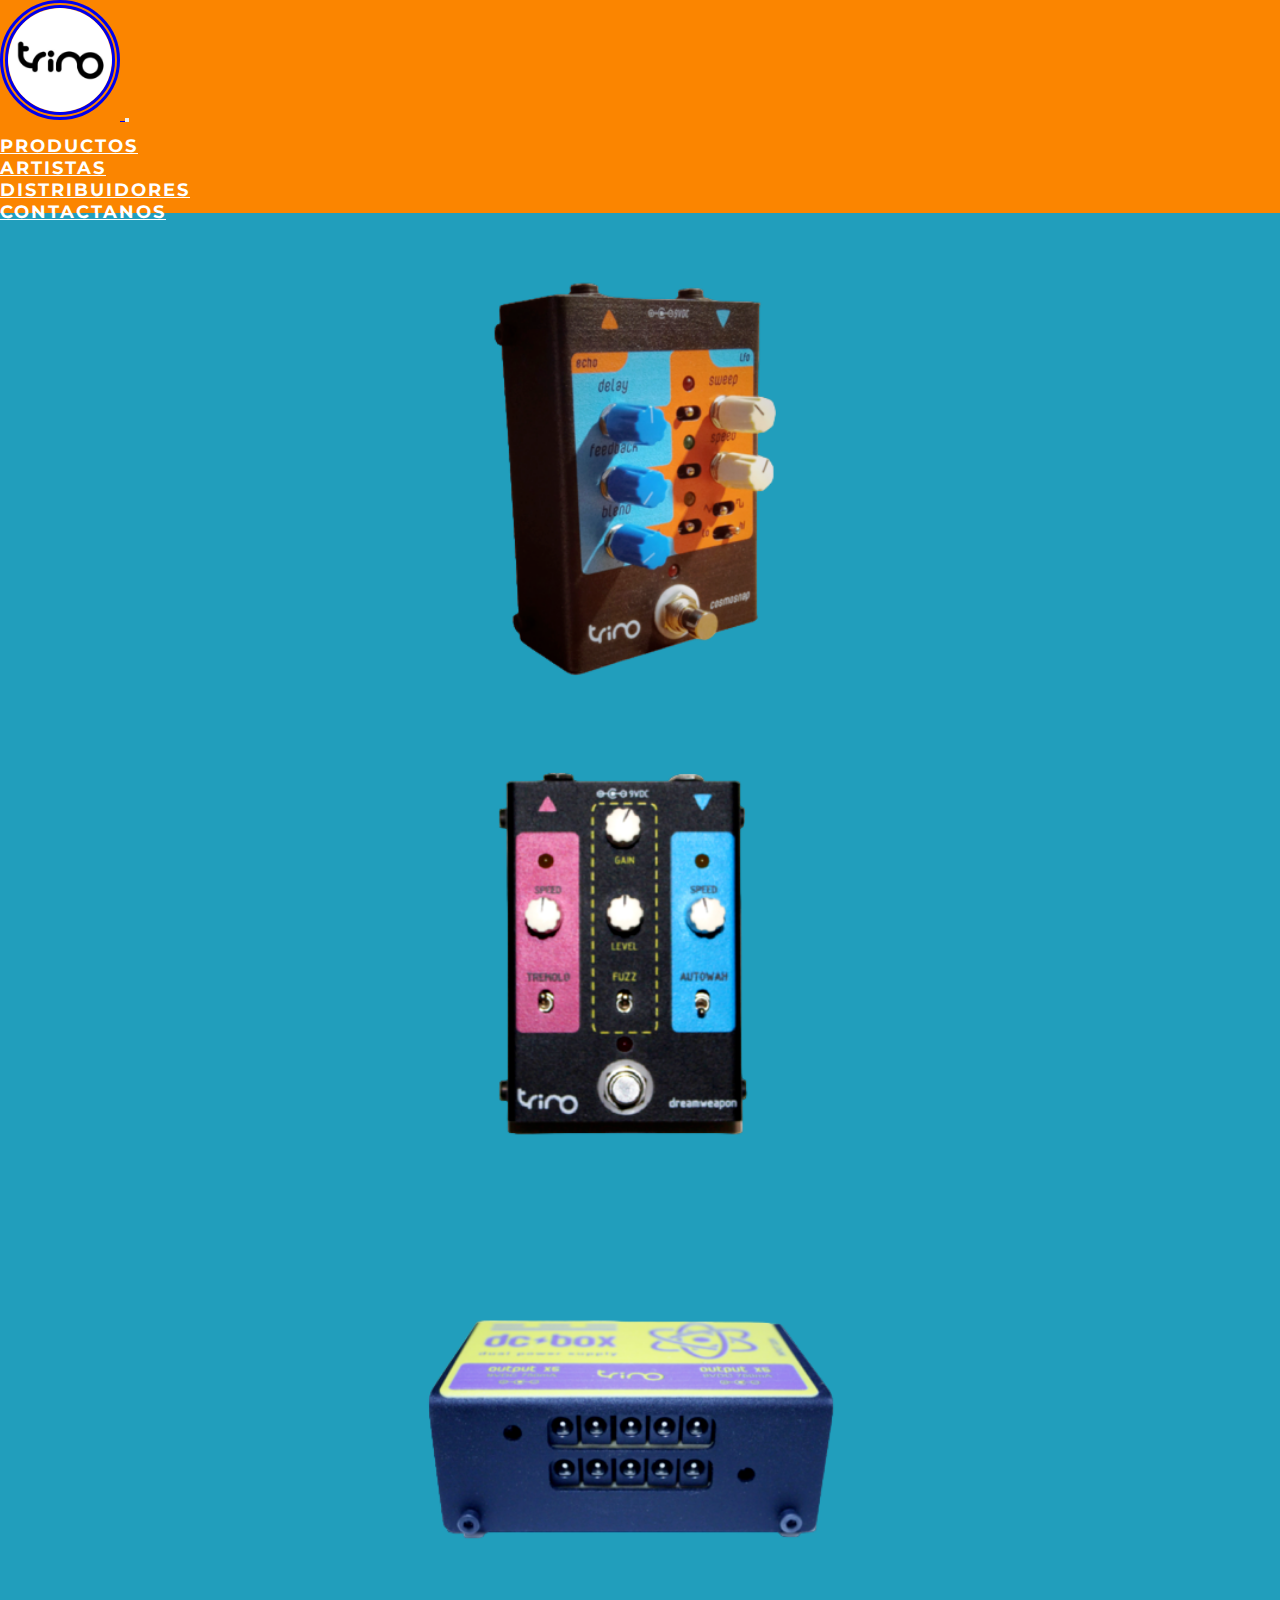
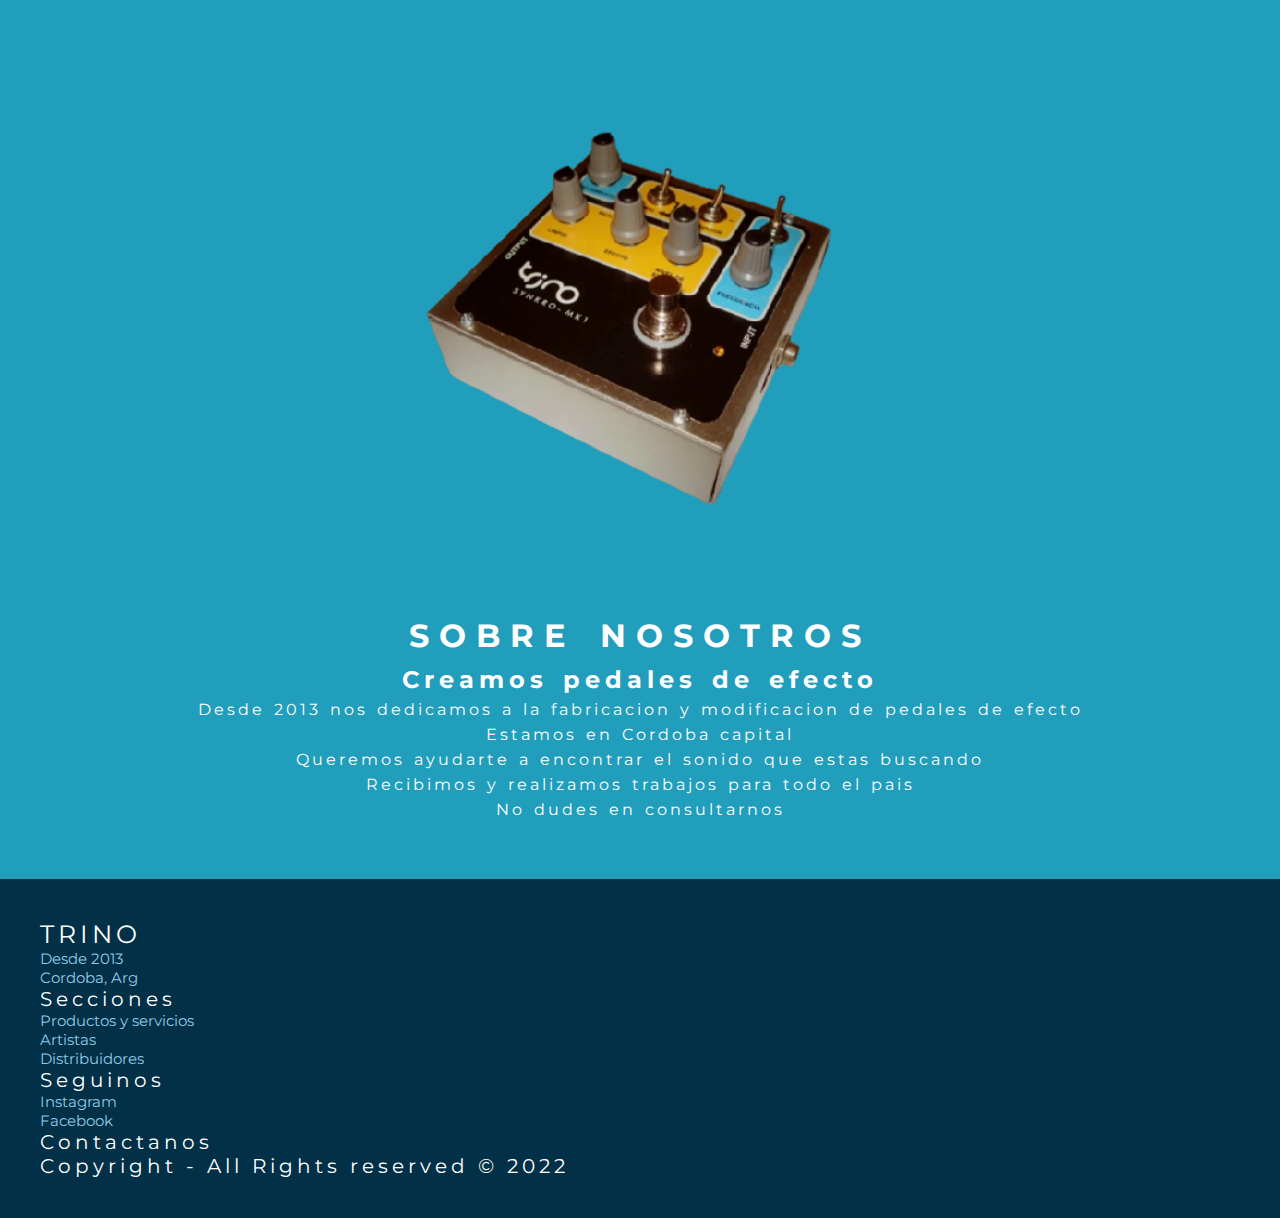
<file: index.html>
<!DOCTYPE html>
<html lang="en">
<head>
    <meta charset="UTF-8">
    <meta http-equiv="X-UA-Compatible" content="IE=edge">
    <meta name="viewport" content="width=device-width, initial-scale=1.0">
    <link rel="shortcut icon" href="./img/trino.ico" type="image/x-icon">
    <link href="https://cdn.jsdelivr.net/npm/bootstrap@5.2.3/dist/css/bootstrap.min.css" rel="stylesheet" integrity="sha384-rbsA2VBKQhggwzxH7pPCaAqO46MgnOM80zW1RWuH61DGLwZJEdK2Kadq2F9CUG65" crossorigin="anonymous">
    <link rel="stylesheet" href="https://cdnjs.cloudflare.com/ajax/libs/animate.css/4.1.1/animate.min.css"/>
    <link rel="stylesheet" href="./css/style.css">
    <title>TRINO - Inicio</title>
    <meta name="description" content="Creamos el pedal de efecto que de tus sueños.">
    <meta name="keywords" content="Pedales, Efecto, Cordoba, Argentina">
</head>
<body>
    <header>
        <!-- NAVBAR -->
        <nav class="navbar navbar-expand-lg">
            <div class="container-fluid">
                <a class="navbar-brand animate__animated animate__tada" href="index.html">
                    <img src="./img/trino.ico" alt="inicio">
                </a>
                <button class="navbar-toggler" type="button" data-bs-toggle="collapse" data-bs-target="#navbarNav" aria-controls="navbarNav" aria-expanded="false" aria-label="Toggle navigation">
                    <span class="navbar-toggler-icon"></span>
                </button>
                <div class="collapse navbar-collapse" id="navbarNav">
                    <ul class="navbar-nav">
                        <li class="nav-item nbh">
                            <a class="nav-link tnavbar-color" href="./pages/produtos.html">productos</a>
                        </li>
                        <li class="nav-item nbh">
                            <a class="nav-link tnavbar-color" href="./pages/artistas.html">artistas</a>
                        </li>
                        <li class="nav-item nbh">
                            <a class="nav-link tnavbar-color" href="./pages/distribuidores.html">distribuidores</a>
                        </li>
                        <li class="nav-item nbh">
                            <a class="nav-link tnavbar-color" href="./pages/contacto.html">contactanos</a>
                        </li>
                    </ul>
                </div>
            </div>
        </nav>
    </header>
    <main class="container-fluid">
        <!-- CARRUCEL DEL INICIO -->
        <div id="carouselExampleSlidesOnly" class="carousel slide gbCarrucel" data-bs-ride="carousel">
            <div class="carousel-inner">
                <div class="carousel-item active">
                    <img src="./img/caru1.png" class="d-block" alt="pedal cosmosnap">
                </div>
                <div class="carousel-item">
                    <img src="./img/caru2.png" class="d-block" alt="pedal dreamweapon">
                </div>
                <div class="carousel-item">
                    <img src="./img/caru3.png" class="d-block" alt="multifuente para pedales de efecto">
                </div>
                <div class="carousel-item">
                    <img src="./img/caru4.png" class="d-block" alt="pedal synkro">
                </div>
            </div>
        </div>
        <!-- DESCRIPCION DEL INIDIO -->
        <section>
            <h1>sobre nosotros</h1>
            <h2>Creamos pedales de efecto</h2>
            <p>Desde 2013 nos dedicamos a la fabricacion y modificacion de pedales de efecto</p>
            <p>Estamos en Cordoba capital</p>
            <p>Queremos ayudarte a encontrar el sonido que estas buscando</h5>
            <p>Recibimos y realizamos trabajos para todo el pais</p>
            <p>No dudes en consultarnos</p>
        </section>
    </main>
    <footer>
        <div class="container-fluid">
            <div class="row">
                <div class="col-xs-12 col-md-6 col-lg-3 pt-3">
                    <p class="trino">TRINO</p>
                    <p class="footer-text">Desde 2013</p>
                    <p class="footer-text">Cordoba, Arg</p>
                </div>
                <div class="col-xs-12 col-md-6 col-lg-3 pt-3">
                    <p class="subtitulo">Secciones</p>
                    <div>
                        <a class="footer-text" href="./pages/produtos.html">Productos y servicios</a>
                    </div>
                    <div>
                        <a class="footer-text" href="./pages/artistas.html">Artistas</a>
                    </div>
                    <div>
                        <a class="footer-text" href="./pages/distribuidores.html">Distribuidores</a>
                    </div>
                </div>
                <div class="col-xs-12 col-md-6 col-lg-3 pt-3">
                    <p class="subtitulo">Seguinos</p>
                    <div>
                        <a class="footer-text" href="https://www.instagram.com/musictrinoar/?theme=dark" target="_blank">Instagram</a>
                    </div>
                    <div>
                        <a class="footer-text" href="https://www.facebook.com/profile.php?id=100063581797069" target="_blank">Facebook</a>
                    </div>
                </div>
                <div class="col-xs-12 col-md-6 col-lg-3 pt-3">
                    <a href="./pages/contacto.html" class="subtitulo">Contactanos</a>
                </div>
                <div class="col-xs-12 pt-4"></div>
                <p class="subtitulo text-center">Copyright - All Rights reserved © 2022</p>
            </div>
        </div>
    </footer>
    <script 
        src="https://cdn.jsdelivr.net/npm/bootstrap@5.2.3/dist/js/bootstrap.bundle.min.js" 
        integrity="sha384-kenU1KFdBIe4zVF0s0G1M5b4hcpxyD9F7jL+jjXkk+Q2h455rYXK/7HAuoJl+0I4" 
        crossorigin="anonymous">
</script>
</body>
</html>
</file>
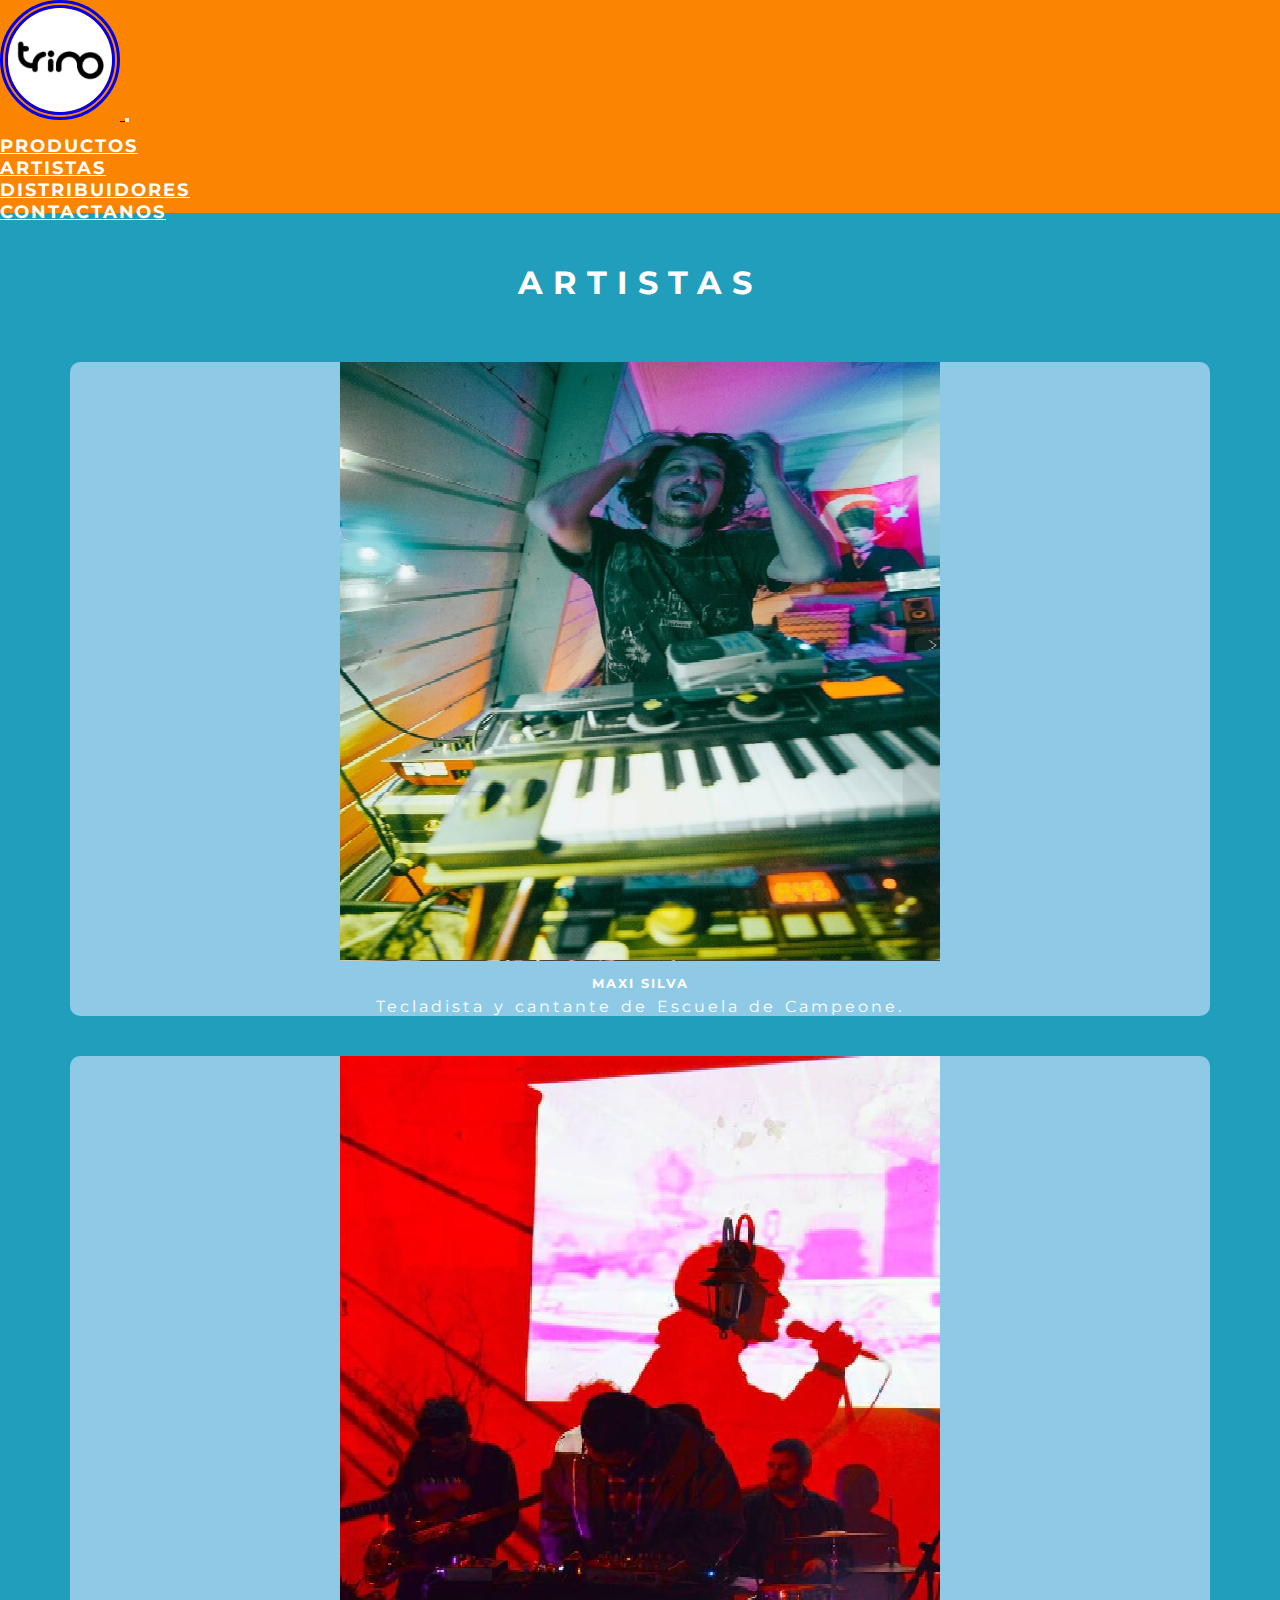
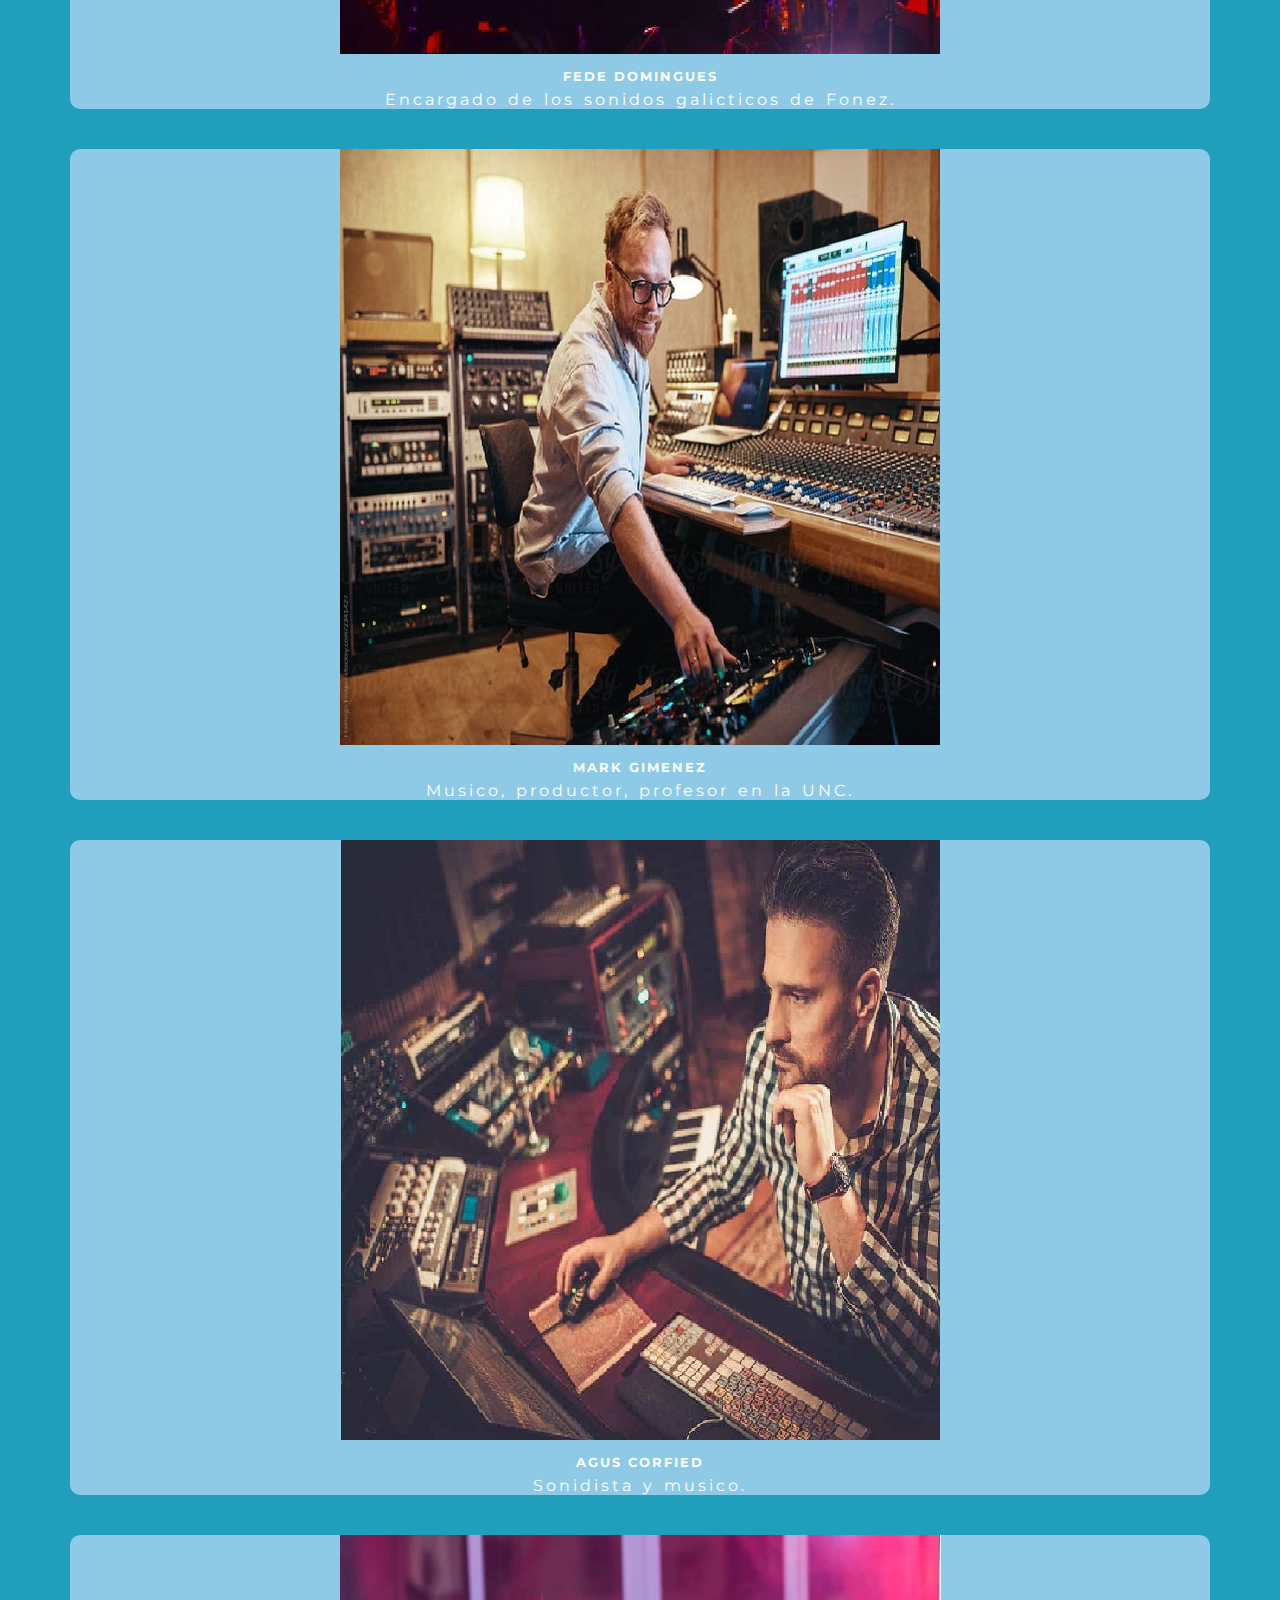
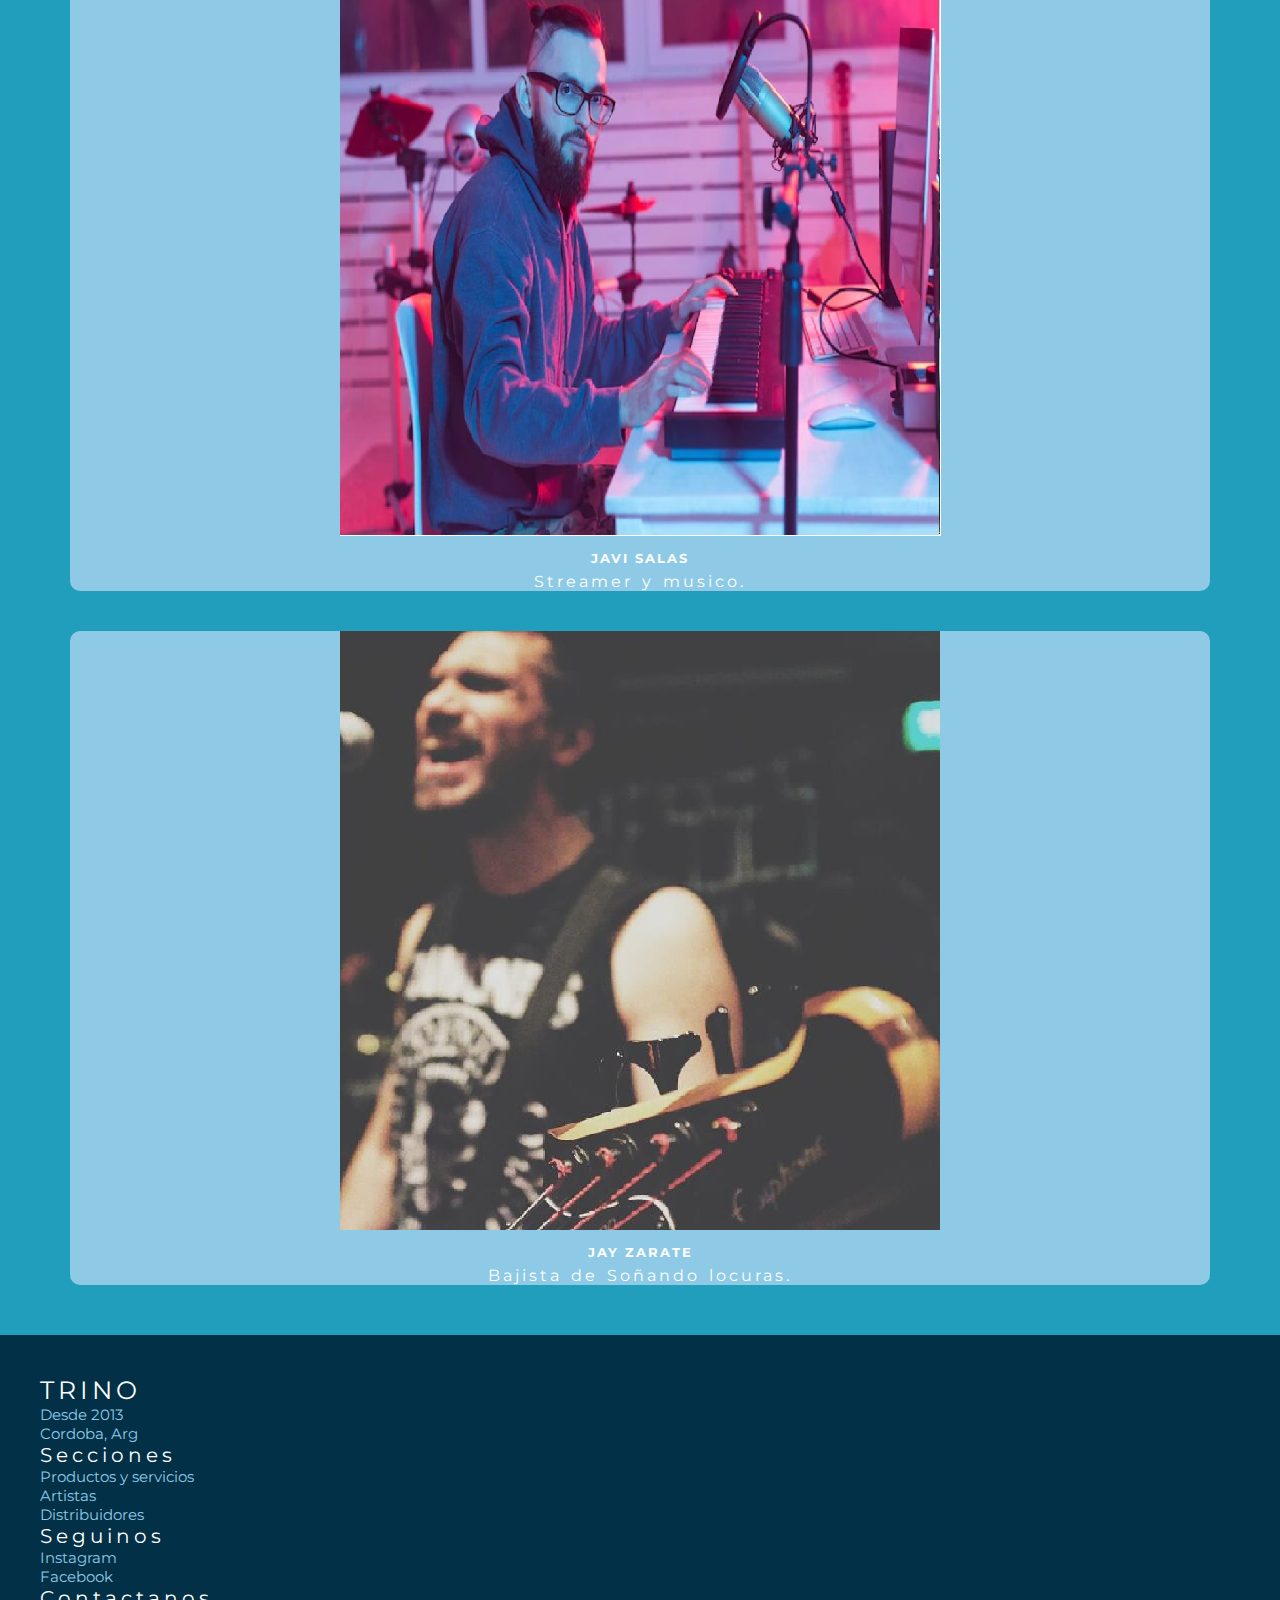
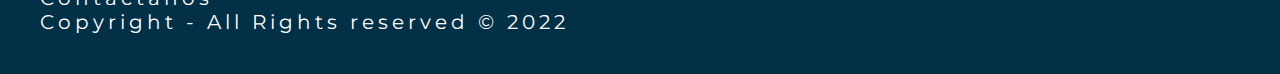
<file: pages/artistas.html>
<!DOCTYPE html>
<html lang="en">
<head>
    <meta charset="UTF-8">
    <meta http-equiv="X-UA-Compatible" content="IE=edge">
    <meta name="viewport" content="width=device-width, initial-scale=1.0">
    <link rel="shortcut icon" href="../img/trino.ico" type="image/x-icon">
    <link href="https://cdn.jsdelivr.net/npm/bootstrap@5.2.3/dist/css/bootstrap.min.css" rel="stylesheet" integrity="sha384-rbsA2VBKQhggwzxH7pPCaAqO46MgnOM80zW1RWuH61DGLwZJEdK2Kadq2F9CUG65" crossorigin="anonymous">
    <link rel="stylesheet" href="https://cdnjs.cloudflare.com/ajax/libs/animate.css/4.1.1/animate.min.css"/>
    <link rel="stylesheet" href="../css/style.css">
    <title>TRINO - Inicio</title>
    <meta name="description" content="Conoce a los artistas que ya son parte de nuestra familia.">
    <meta name="keywords" content="Pedales, Efecto, Cordoba, Argentina">
</head>
<body>
    <header>
    <!-- NAVBAR -->
        <nav class="navbar navbar-expand-lg">
            <div class="container-fluid">
                <a class="navbar-brand animate__animated animate__tada" href="../index.html">
                    <img src="../img/trino.ico" alt="inicio">
                </a>
                <button class="navbar-toggler" type="button" data-bs-toggle="collapse" data-bs-target="#navbarNav" aria-controls="navbarNav" aria-expanded="false" aria-label="Toggle navigation">
                    <span class="navbar-toggler-icon"></span>
                </button>
                <div class="collapse navbar-collapse" id="navbarNav">
                    <ul class="navbar-nav">
                        <li class="nav-item nbh">
                            <a class="nav-link tnavbar-color" href="produtos.html">productos</a>
                        </li>
                        <li class="nav-item nbh">
                            <a class="nav-link tnavbar-color active" href="artistas.html">artistas</a>
                        </li>
                        <li class="nav-item nbh">
                            <a class="nav-link tnavbar-color" href="distribuidores.html">distribuidores</a>
                        </li>
                        <li class="nav-item nbh">
                            <a class="nav-link tnavbar-color" href="contacto.html">contactanos</a>
                        </li>
                    </ul>
                </div>
            </div>
        </nav>
    </header>
    <!-- ARTISTAS -->
    <section class="container-fluid">
        <h1>artistas</h1>
        <div class="row">
            <div class="col-lg-4 col-md-6 col-sm-12 prod">
                <div class="card card-prod">
                    <img src="../img/art1.jpg" class="card-img-top" alt="maxi silva">
                    <div class="card-body">
                        <h5 class="card-title">maxi silva</h5>
                        <p class="card-text">Tecladista y cantante de Escuela de Campeone.</p>
                    </div>
                </div>
            </div>
            <div class="col-lg-4 col-md-6 col-sm-12 prod">
                <div class="card card-prod">
                    <img src="../img/art2.png" class="card-img-top" alt="Federico Domingues">
                    <div class="card-body">
                        <h5 class="card-title">Fede Domingues</h5>
                        <p class="card-text">Encargado de los sonidos galicticos de Fonez.</p>
                    </div>
                </div>
            </div>
            <div class="col-lg-4 col-md-6 col-sm-12 prod">
                <div class="card card-prod">
                    <img src="../img/art3.jpg" class="card-img-top" alt="Mark Gimenez">
                    <div class="card-body">
                        <h5 class="card-title">Mark Gimenez</h5>
                        <p class="card-text">Musico, productor, profesor en la UNC.</p>
                    </div>
                </div>
            </div>
            <div class="col-lg-4 col-md-6 col-sm-12 prod">
                <div class="card card-prod">
                    <img src="../img/art4.jpg" class="card-img-top" alt="Agustin Corfied">
                    <div class="card-body">
                        <h5 class="card-title">Agus Corfied</h5>
                        <p class="card-text">Sonidista y musico.</p>
                    </div>
                </div>
            </div>
            <div class="col-lg-4 col-md-6 col-sm-12 prod">
                <div class="card card-prod">
                    <img src="../img/art5.jpg" class="card-img-top" alt="Javi Salas">
                    <div class="card-body">
                        <h5 class="card-title">Javi Salas</h5>
                        <p class="card-text">Streamer y musico.</p>
                    </div>
                </div>
            </div>
            <div class="col-lg-4 col-md-6 col-sm-12 prod">
                <div class="card card-prod">
                    <img src="../img/art6.png" class="card-img-top" alt="Jay Zarate">
                    <div class="card-body">
                        <h5 class="card-title">Jay Zarate</h5>
                        <p class="card-text">Bajista de Soñando locuras.</p>
                    </div>
                </div>
            </div>
    </section>
    <!-- FOOTER -->
    <footer>
        <div class="container-fluid">
            <div class="row">
                <div class="col-xs-12 col-md-6 col-lg-3 pt-3">
                    <p class="trino">TRINO</p>
                    <p class="footer-text">Desde 2013</p>
                    <p class="footer-text">Cordoba, Arg</p>
                </div>
                <div class="col-xs-12 col-md-6 col-lg-3 pt-3">
                    <p class="subtitulo">Secciones</p>
                    <div>
                        <a class="footer-text" href="produtos.html">Productos y servicios</a>
                    </div>
                    <div>
                        <a class="footer-text" href="artistas.html">Artistas</a>
                    </div>
                    <div>
                        <a class="footer-text" href="distribuidores.html">Distribuidores</a>
                    </div>
                </div>
                <div class="col-xs-12 col-md-6 col-lg-3 pt-3">
                    <p class="subtitulo">Seguinos</p>
                    <div>
                        <a class="footer-text" href="https://www.instagram.com/musictrinoar/?theme=dark" target="_blank">Instagram</a>
                    </div>
                    <div>
                        <a class="footer-text" href="https://www.facebook.com/profile.php?id=100063581797069" target="_blank">Facebook</a>
                    </div>
                </div>
                <div class="col-xs-12 col-md-6 col-lg-3 pt-3">
                    <a href="contacto.html" class="subtitulo">Contactanos</a>
                </div>
                <div class="col-xs-12 pt-4"></div>
                <p class="subtitulo text-center">Copyright - All Rights reserved © 2022</p>
            </div>
        </div>
    </footer>
    <script 
        src="https://cdn.jsdelivr.net/npm/bootstrap@5.2.3/dist/js/bootstrap.bundle.min.js" 
        integrity="sha384-kenU1KFdBIe4zVF0s0G1M5b4hcpxyD9F7jL+jjXkk+Q2h455rYXK/7HAuoJl+0I4" 
        crossorigin="anonymous">
</script>
</body>
</html>
</file>
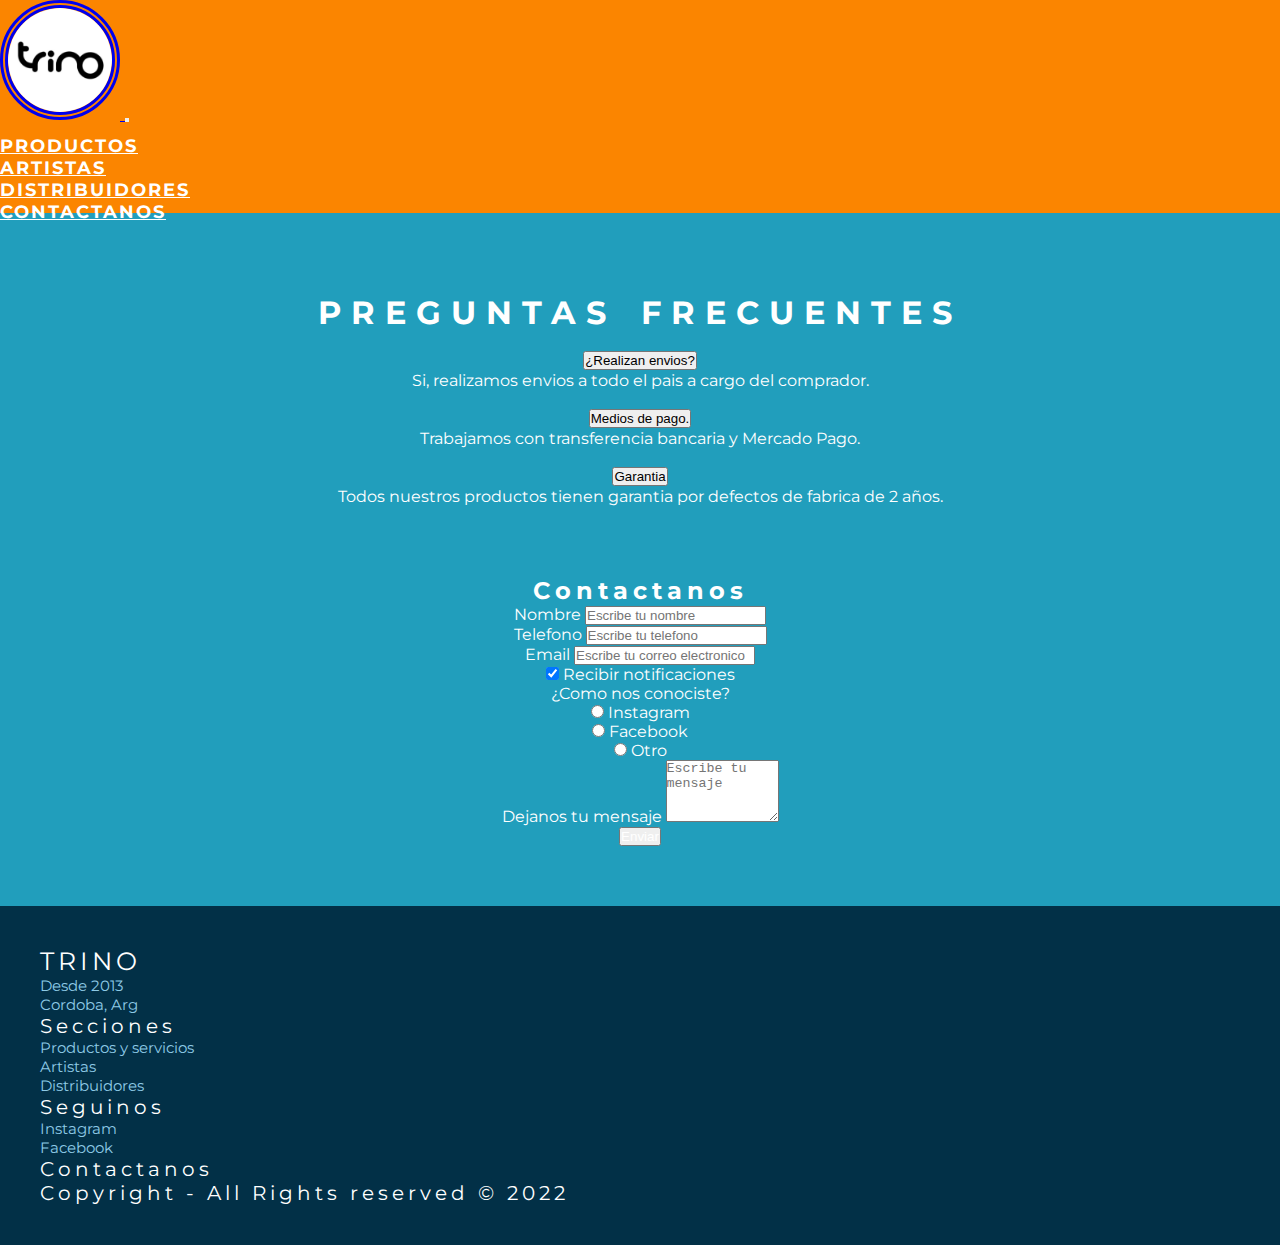
<file: pages/contacto.html>
<!DOCTYPE html>
<html lang="en">
<head>
    <meta charset="UTF-8">
    <meta http-equiv="X-UA-Compatible" content="IE=edge">
    <meta name="viewport" content="width=device-width, initial-scale=1.0">
    <link rel="shortcut icon" href="../img/trino.ico" type="image/x-icon">
    <link href="https://cdn.jsdelivr.net/npm/bootstrap@5.2.3/dist/css/bootstrap.min.css" rel="stylesheet" integrity="sha384-rbsA2VBKQhggwzxH7pPCaAqO46MgnOM80zW1RWuH61DGLwZJEdK2Kadq2F9CUG65" crossorigin="anonymous">
    <link rel="stylesheet" href="https://cdnjs.cloudflare.com/ajax/libs/animate.css/4.1.1/animate.min.css"/>
    <link rel="stylesheet" href="../css/style.css">
    <title>TRINO - Inicio</title>
    <meta name="description" content="Si tenes alguna consulta, no dudes en contactarnos.">
    <meta name="keywords" content="Pedales, Efecto, Cordoba, Argentina">
</head>
<body>
    <header>
        <!-- NAVBAR -->
        <nav class="navbar navbar-expand-lg">
            <div class="container-fluid">
                <a class="navbar-brand animate__animated animate__tada" href="../index.html">
                    <img src="../img/trino.ico" alt="inicio">
                </a>
                <button class="navbar-toggler" type="button" data-bs-toggle="collapse" data-bs-target="#navbarNav" aria-controls="navbarNav" aria-expanded="false" aria-label="Toggle navigation">
                    <span class="navbar-toggler-icon"></span>
                </button>
                <div class="collapse navbar-collapse" id="navbarNav">
                    <ul class="navbar-nav">
                        <li class="nav-item nbh">
                            <a class="nav-link tnavbar-color" href="produtos.html">productos</a>
                        </li>
                        <li class="nav-item nbh">
                            <a class="nav-link tnavbar-color" href="artistas.html">artistas</a>
                        </li>
                        <li class="nav-item nbh">
                            <a class="nav-link tnavbar-color" href="distribuidores.html">distribuidores</a>
                        </li>
                        <li class="nav-item nbh">
                            <a class="nav-link tnavbar-color active" href="contacto.html">contactanos</a>
                        </li>
                    </ul>
                </div>
            </div>
        </nav>
    </header>
    <section class="container-fluid seccion">
        <!-- ACORDEON DE PREGUNTAS FRECUENTES FRECUENTES -->
        <section class="container">
            <h1>preguntas frecuentes</h1>
            <div class="accordion pt-3 pb-3" id="accordionExample">
                <div class="accordion-item">
                    <h2 class="accordion-header" id="headingOne">
                        <button class="accordion-button" type="button" data-bs-toggle="collapse" data-bs-target="#collapseOne" aria-expanded="true" aria-controls="collapseOne">
                        ¿Realizan envios?
                        </button>
                    </h2>
                    <div id="collapseOne" class="accordion-collapse collapse show" aria-labelledby="headingOne" data-bs-parent="#accordionExample">
                        <div class="accordion-body">
                        Si, realizamos envios a todo el pais a cargo del comprador.
                        </div>
                    </div>
                </div>
                <div class="accordion-item">
                    <h2 class="accordion-header" id="headingTwo">
                        <button class="accordion-button collapsed" type="button" data-bs-toggle="collapse" data-bs-target="#collapseTwo" aria-expanded="false" aria-controls="collapseTwo">
                        Medios de pago.
                        </button>
                    </h2>
                    <div id="collapseTwo" class="accordion-collapse collapse" aria-labelledby="headingTwo" data-bs-parent="#accordionExample">
                        <div class="accordion-body">
                            Trabajamos con transferencia bancaria y Mercado Pago.
                        </div>
                    </div>
                </div>
                <div class="accordion-item">
                    <h2 class="accordion-header" id="headingThree">
                        <button class="accordion-button collapsed" type="button" data-bs-toggle="collapse" data-bs-target="#collapseThree" aria-expanded="false" aria-controls="collapseThree">
                        Garantia
                        </button>
                    </h2>
                    <div id="collapseThree" class="accordion-collapse collapse" aria-labelledby="headingThree" data-bs-parent="#accordionExample">
                        <div class="accordion-body">
                            Todos nuestros productos tienen garantia por defectos de fabrica de 2 años.
                        </div>
                    </div>
                </div>
            </div>
        </section>
        <!-- FORMULARIO DE CONTACTO -->
        <section class="container pt-4">
            <h2 class=" ">Contactanos</h2>
            <form class="row pt-3 pb-3">
                <div class="col-6 mb-4">
                    <label for="nombre" class="form-label">Nombre</label>
                    <input id="nombre" class="form-control" type="text" placeholder="Escribe tu nombre" required>
                </div>
                <div class="col-6 mb-4">
                    <label for="telefono" class="form-label">Telefono</label>
                    <input id="telefono" class="form-control" type="text" placeholder="Escribe tu telefono" required>
                </div>
                <div class="row">
                    <div class="col-lg-9 col-md-7 col-xs-12 mb-4">
                        <label for="email" class="form-label">Email</label>
                        <input id="email" class="form-control active" type="email" placeholder="Escribe tu correo electronico" required>
                    </div>
                    <div class="col-lg-3 col-md-5 col-xs-12 form-check form-switch d-flex align-items-center">                    
                        <input class="form-check-input ps-3" type="checkbox" role="switch" id="flexSwitchCheckChecked" checked>
                        <label class="form-check-label ps-3" for="flexSwitchCheckChecked">Recibir notificaciones</label>
                    </div>
                </div>
                <div class="mb-4">
                    <label class="form-label">¿Como nos conociste?</label>
                    <div class="form-check form-check-inline">
                        <input class="form-check-input" type="radio" name="inlineRadioOptions" id="inlineRadio1" value="option1">
                        <label class="form-check-label" for="inlineRadio1">Instagram</label>
                    </div>
                    <div class="form-check form-check-inline">
                        <input class="form-check-input" type="radio" name="inlineRadioOptions" id="inlineRadio1" value="option1">
                        <label class="form-check-label" for="inlineRadio1">Facebook</label>
                    </div>
                    <div class="form-check form-check-inline">
                        <input class="form-check-input" type="radio" name="inlineRadioOptions" id="inlineRadio1" value="option1">
                        <label class="form-check-label" for="inlineRadio1">Otro</label>
                </div>
                <div class="mb-4">
                    <label for="mensaje" class="form-label">Dejanos tu mensaje</label>
                    <textarea class="form-control" name="" id="mensaje" cols="12" rows="4" placeholder="Escribe tu mensaje"></textarea>
                </div>
                <div class=" ">
                    <button type="submit" class="btn btn-primary ">Enviar</button>
                </div>
            </form>
        </section>
    </section>
    <!-- FOOTER -->
    <footer>
        <div class="container-fluid">
            <div class="row">
                <div class="col-xs-12 col-md-6 col-lg-3 pt-3">
                    <p class="trino">TRINO</p>
                    <p class="footer-text">Desde 2013</p>
                    <p class="footer-text">Cordoba, Arg</p>
                </div>
                <div class="col-xs-12 col-md-6 col-lg-3 pt-3">
                    <p class="subtitulo">Secciones</p>
                    <div>
                        <a class="footer-text" href="produtos.html">Productos y servicios</a>
                    </div>
                    <div>
                        <a class="footer-text" href="artistas.html">Artistas</a>
                    </div>
                    <div>
                        <a class="footer-text" href="distribuidores.html">Distribuidores</a>
                    </div>
                </div>
                <div class="col-xs-12 col-md-6 col-lg-3 pt-3">
                    <p class="subtitulo">Seguinos</p>
                    <div>
                        <a class="footer-text" href="https://www.instagram.com/musictrinoar/?theme=dark" target="_blank">Instagram</a>
                    </div>
                    <div>
                        <a class="footer-text" href="https://www.facebook.com/profile.php?id=100063581797069" target="_blank">Facebook</a>
                    </div>
                </div>
                <div class="col-xs-12 col-md-6 col-lg-3 pt-3">
                    <a href="contacto.html" class="subtitulo">Contactanos</a>
                </div>
                <div class="col-xs-12 pt-4"></div>
                <p class="subtitulo text-center">Copyright - All Rights reserved © 2022</p>
            </div>
        </div>
    </footer>
    <script 
        src="https://cdn.jsdelivr.net/npm/bootstrap@5.2.3/dist/js/bootstrap.bundle.min.js" 
        integrity="sha384-kenU1KFdBIe4zVF0s0G1M5b4hcpxyD9F7jL+jjXkk+Q2h455rYXK/7HAuoJl+0I4" 
        crossorigin="anonymous">
</script>
</body>
</html>
</file>
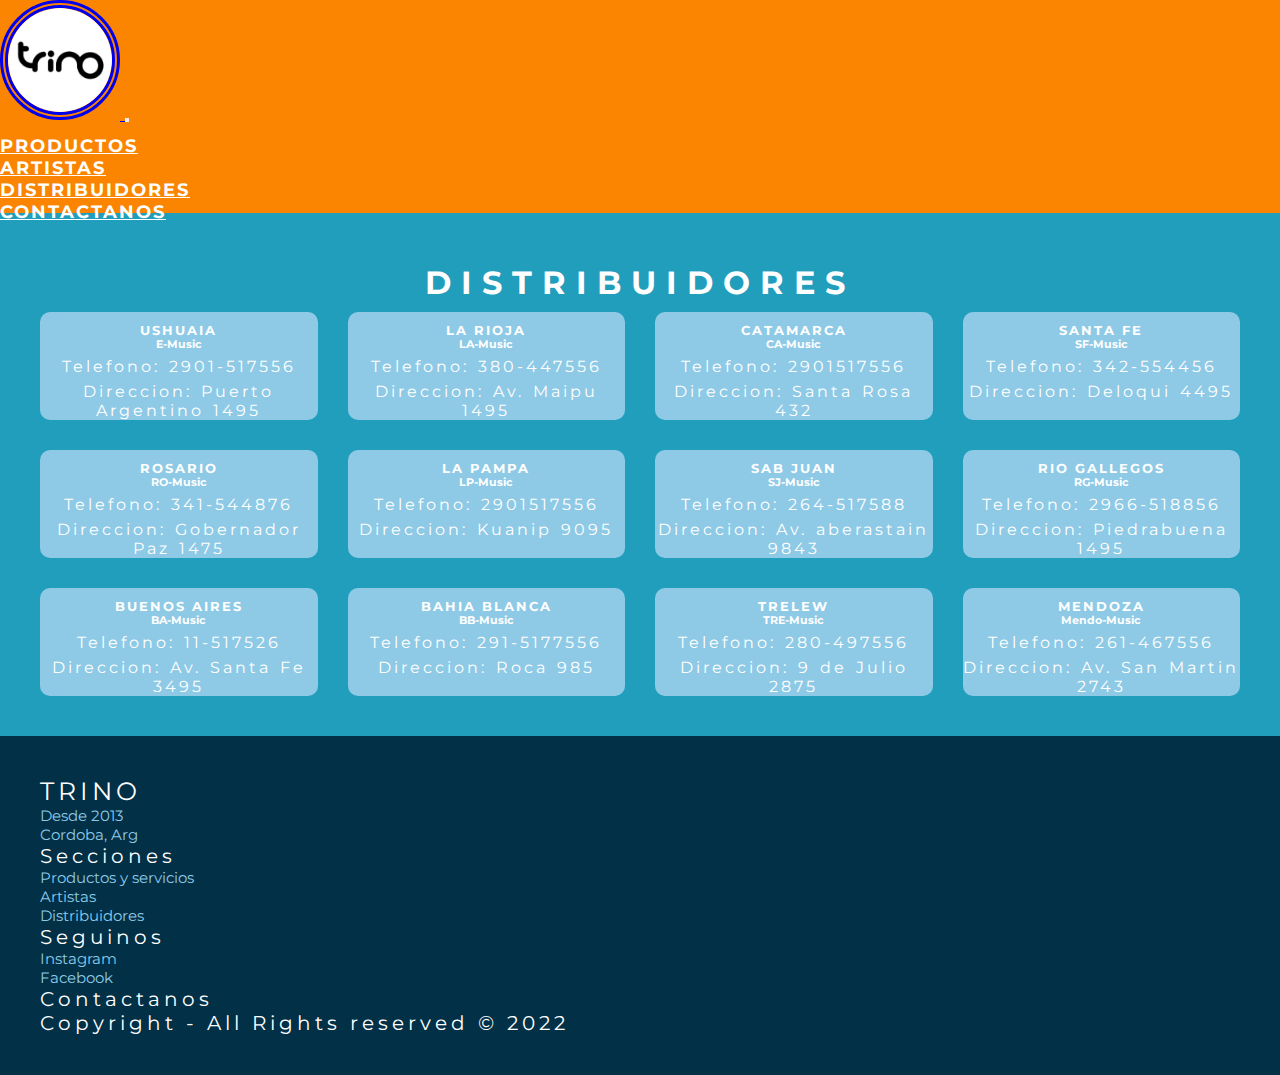
<file: pages/distribuidores.html>
<!DOCTYPE html>
<html lang="en">
<head>
    <meta charset="UTF-8">
    <meta http-equiv="X-UA-Compatible" content="IE=edge">
    <meta name="viewport" content="width=device-width, initial-scale=1.0">
    <link rel="shortcut icon" href="../img/trino.ico" type="image/x-icon">
    <link href="https://cdn.jsdelivr.net/npm/bootstrap@5.2.3/dist/css/bootstrap.min.css" rel="stylesheet" integrity="sha384-rbsA2VBKQhggwzxH7pPCaAqO46MgnOM80zW1RWuH61DGLwZJEdK2Kadq2F9CUG65" crossorigin="anonymous">
    <link rel="stylesheet" href="https://cdnjs.cloudflare.com/ajax/libs/animate.css/4.1.1/animate.min.css"/>
    <link rel="stylesheet" href="../css/style.css">
    <title>TRINO - Inicio</title>
    <meta name="description" content="Encontra el punto de venta mas cercano para adquirir nuestros pedales.">
    <meta name="keywords" content="Pedales, Efecto, Cordoba, Argentina">
</head>
<body>
    <header>
        <!-- NAVBAR -->
            <nav class="navbar navbar-expand-lg">
                <div class="container-fluid">
                    <a class="navbar-brand animate__animated animate__tada" href="../index.html">
                        <img src="../img/trino.ico" alt="inicio">
                    </a>
                    <button class="navbar-toggler" type="button" data-bs-toggle="collapse" data-bs-target="#navbarNav" aria-controls="navbarNav" aria-expanded="false" aria-label="Toggle navigation">
                        <span class="navbar-toggler-icon"></span>
                    </button>
                    <div class="collapse navbar-collapse" id="navbarNav">
                        <ul class="navbar-nav">
                            <li class="nav-item nbh">
                                <a class="nav-link tnavbar-color" href="produtos.html">productos</a>
                            </li>
                            <li class="nav-item nbh">
                                <a class="nav-link tnavbar-color" href="artistas.html">artistas</a>
                            </li>
                            <li class="nav-item nbh">
                                <a class="nav-link tnavbar-color active" href="distribuidores.html">distribuidores</a>
                            </li>
                            <li class="nav-item nbh">
                                <a class="nav-link tnavbar-color" href="contacto.html">contactanos</a>
                            </li>
                        </ul>
                    </div>
                </div>
            </nav>
        </header>
    <!-- DISTRIBUIDORES -->
    <section>
        <h1>distribuidores</h1>
        <div class="contenedor">
            <div class="distri ush distribuidores">
                <h5>ushuaia</h5>
                <h6>E-Music</h6>
                <p>Telefono: 2901-517556</p>
                <p>Direccion: Puerto Argentino 1495</p>
            </div>
            <div class="distri lari distribuidores">
                <h5>la rioja</h5>
                <h6>LA-Music</h6>
                <p>Telefono: 380-447556</p>
                <p>Direccion: Av. Maipu 1495</p>
            </div>
            <div class="distri cata distribuidores">
                <h5>catamarca</h5>
                <h6>CA-Music</h6>
                <p>Telefono: 2901517556</p>
                <p>Direccion: Santa Rosa 432</p>
            </div>
            <div class="distri santa distribuidores">
                <h5>santa fe</h5>
                <h6>SF-Music</h6>
                <p>Telefono: 342-554456</p>
                <p>Direccion: Deloqui 4495</p>
            </div>
            <div class="distri rosa distribuidores">
                <h5>rosario</h5>
                <h6>RO-Music</h6>
                <p>Telefono: 341-544876</p>
                <p>Direccion: Gobernador Paz 1475</p>
            </div>
            <div class="distri lapa distribuidores">
                <h5>la pampa</h5>
                <h6>LP-Music</h6>
                <p>Telefono: 2901517556</p>
                <p>Direccion: Kuanip 9095</p>
            </div>
            <div class="distri sanjua distribuidores">
                <h5>sab juan</h5>
                <h6>SJ-Music</h6>
                <p>Telefono: 264-517588</p>
                <p>Direccion: Av. aberastain 9843</p>
            </div>
            <div class="distri rioga distribuidores">
                <h5>rio gallegos</h5>
                <h6>RG-Music</h6>
                <p>Telefono: 2966-518856</p>
                <p>Direccion: Piedrabuena 1495</p>
            </div>
            <div class="distri bsas distribuidores">
                <h5>buenos aires</h5>
                <h6>BA-Music</h6>
                <p>Telefono: 11-517526</p>
                <p>Direccion: Av. Santa Fe 3495</p>
            </div>
            
            <div class="distri babla distribuidores">
                <h5>bahia blanca</h5>
                <h6>BB-Music</h6>
                <p>Telefono: 291-5177556</p>
                <p>Direccion: Roca 985</p>
            </div>
            
            <div class="distri trel distribuidores">
                <h5>trelew</h5>
                <h6>TRE-Music</h6>
                <p>Telefono: 280-497556</p>
                <p>Direccion: 9 de Julio 2875</p>
            </div>
            
            <div class="distri mendo distribuidores">
                <h5>mendoza</h5>
                <h6>Mendo-Music</h6>
                <p>Telefono: 261-467556</p>
                <p>Direccion: Av. San Martin 2743</p>
            </div>
        </div>
    </section>
    <!-- FOOTER -->
    <footer>
        <div class="container-fluid">
            <div class="row">
                <div class="col-xs-12 col-md-6 col-lg-3 pt-3">
                    <p class="trino">TRINO</p>
                    <p class="footer-text">Desde 2013</p>
                    <p class="footer-text">Cordoba, Arg</p>
                </div>
                <div class="col-xs-12 col-md-6 col-lg-3 pt-3">
                    <p class="subtitulo">Secciones</p>
                    <div>
                        <a class="footer-text" href="produtos.html">Productos y servicios</a>
                    </div>
                    <div>
                        <a class="footer-text" href="artistas.html">Artistas</a>
                    </div>
                    <div>
                        <a class="footer-text" href="distribuidores.html">Distribuidores</a>
                    </div>
                </div>
                <div class="col-xs-12 col-md-6 col-lg-3 pt-3">
                    <p class="subtitulo">Seguinos</p>
                    <div>
                        <a class="footer-text" href="https://www.instagram.com/musictrinoar/?theme=dark" target="_blank">Instagram</a>
                    </div>
                    <div>
                        <a class="footer-text" href="https://www.facebook.com/profile.php?id=100063581797069" target="_blank">Facebook</a>
                    </div>
                </div>
                <div class="col-xs-12 col-md-6 col-lg-3 pt-3">
                    <a href="contacto.html" class="subtitulo">Contactanos</a>
                </div>
                <div class="col-xs-12 pt-4"></div>
                <p class="subtitulo text-center">Copyright - All Rights reserved © 2022</p>
            </div>
        </div>
    </footer>
    <script 
        src="https://cdn.jsdelivr.net/npm/bootstrap@5.2.3/dist/js/bootstrap.bundle.min.js" 
        integrity="sha384-kenU1KFdBIe4zVF0s0G1M5b4hcpxyD9F7jL+jjXkk+Q2h455rYXK/7HAuoJl+0I4" 
        crossorigin="anonymous">
</script>
</body>
</html>
</file>
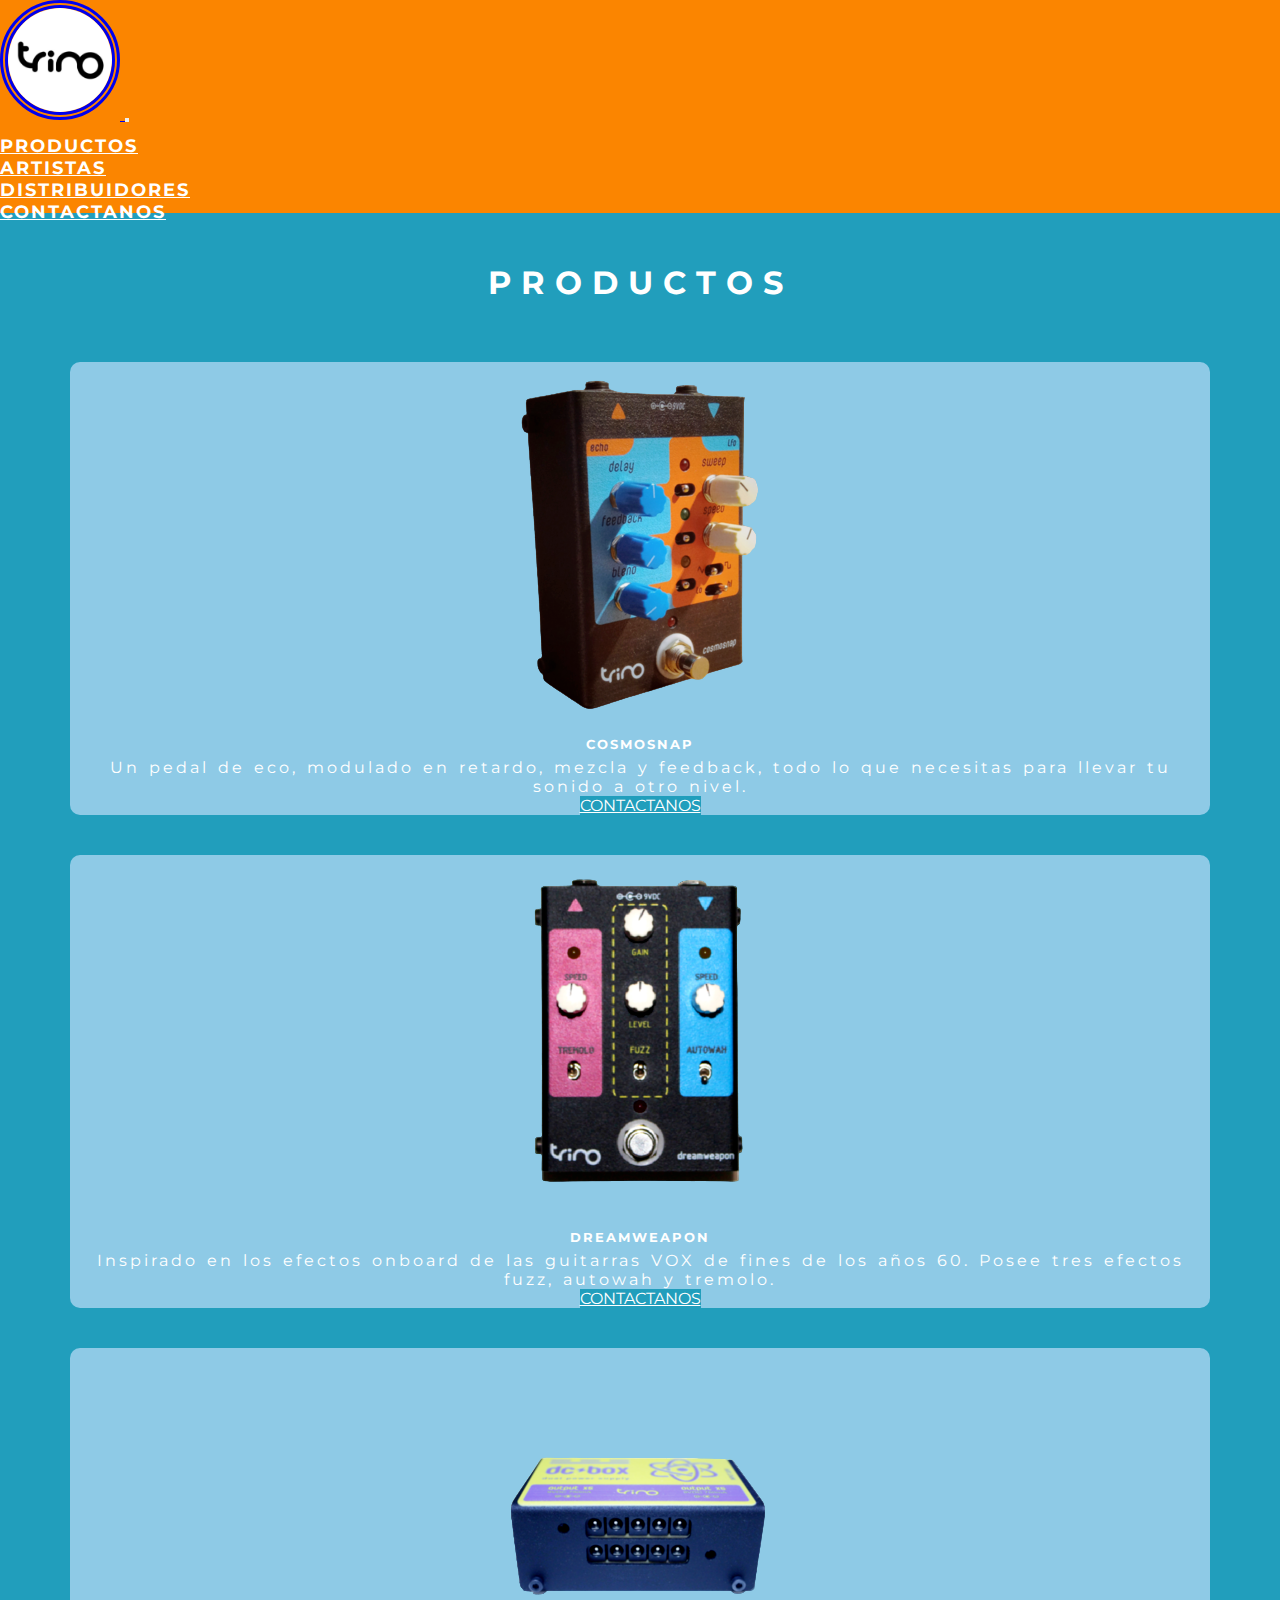
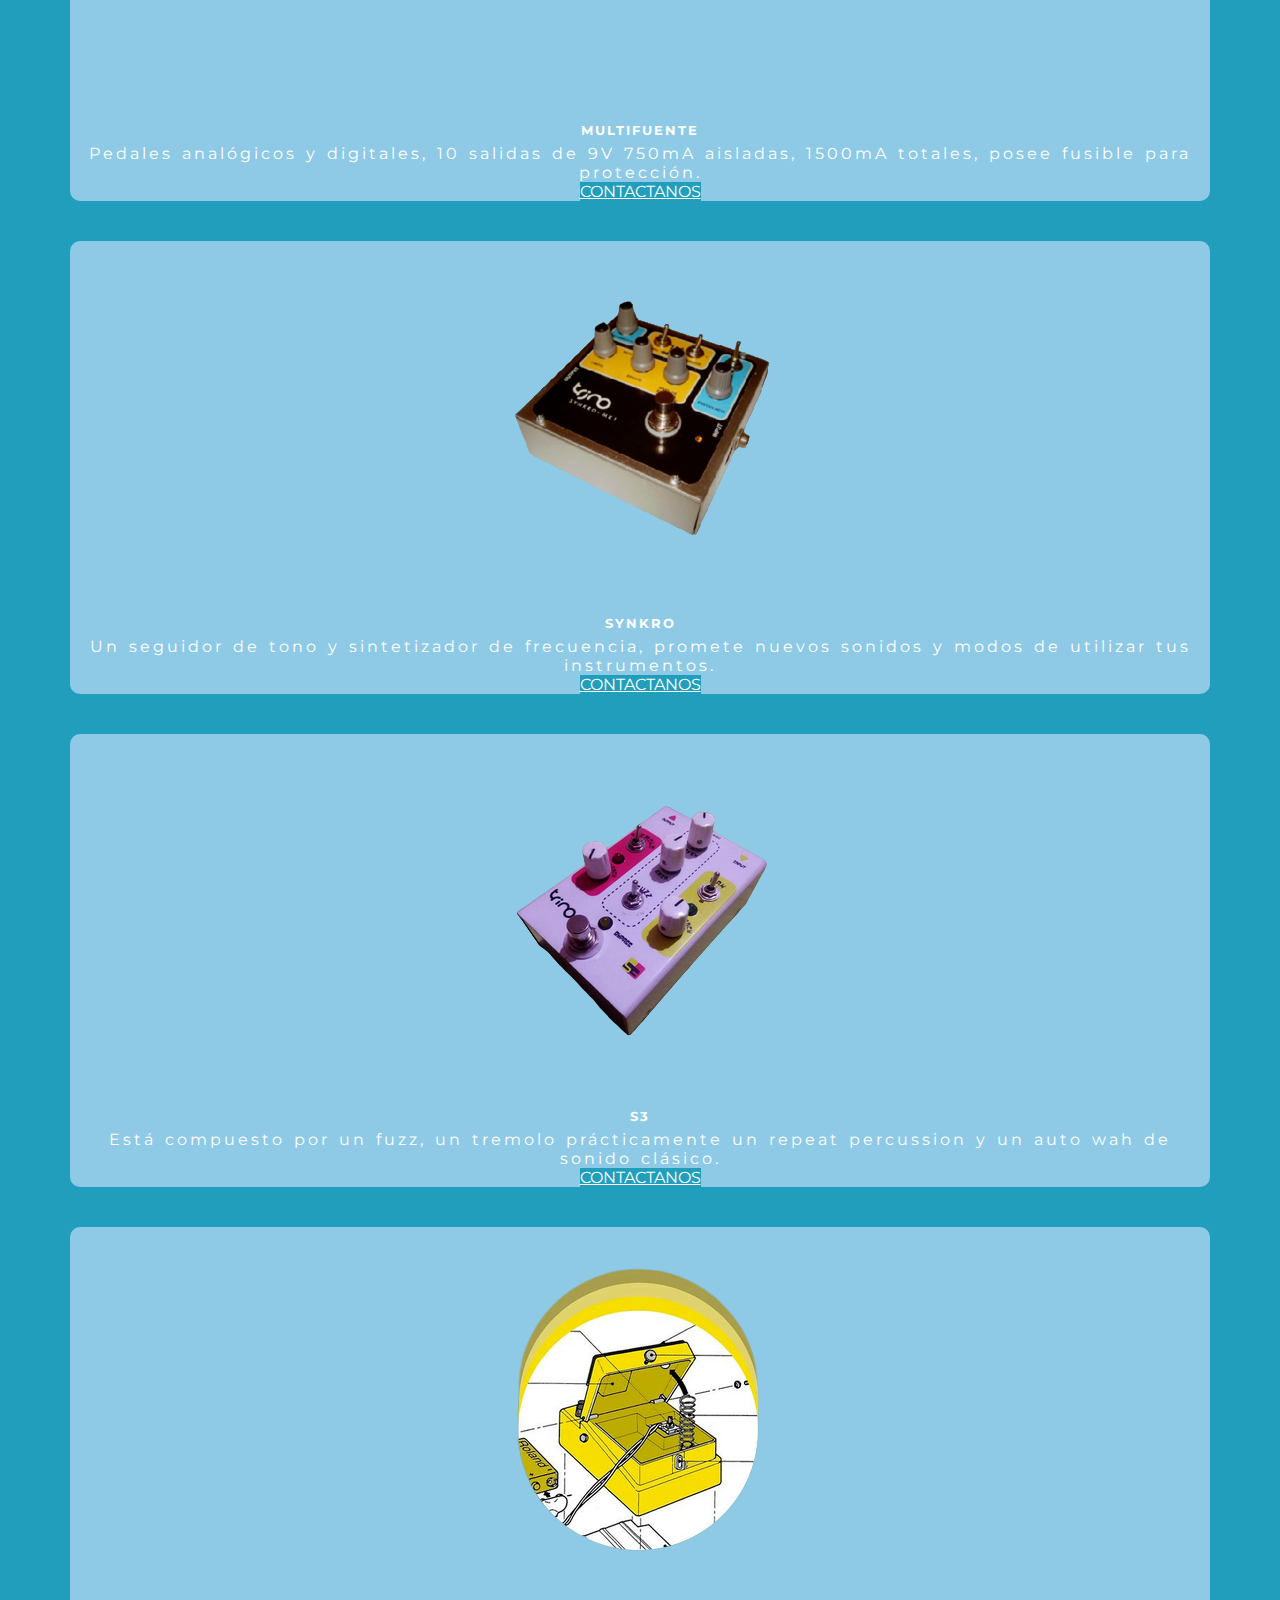
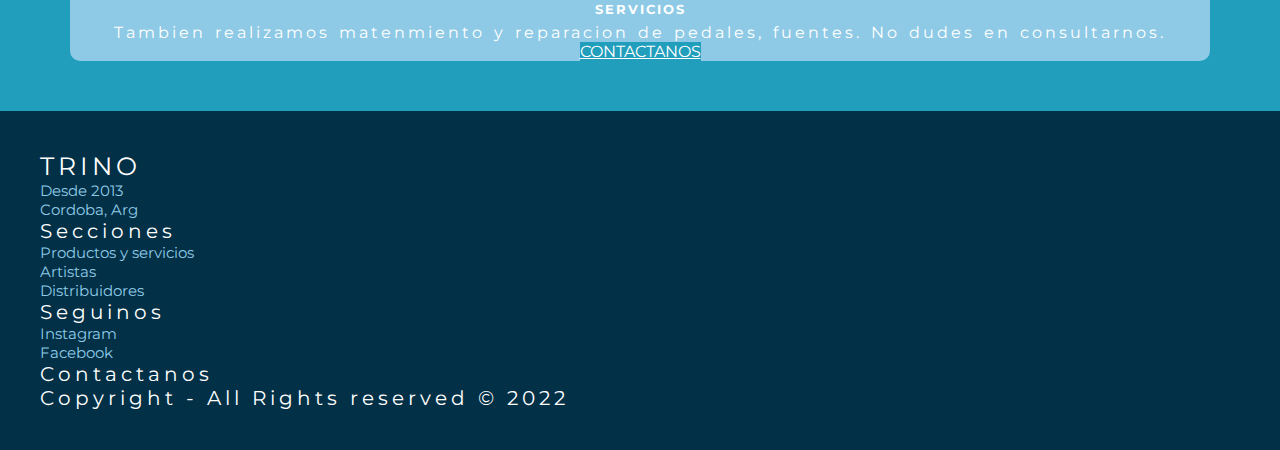
<file: pages/produtos.html>
<!DOCTYPE html>
<html lang="en">
<head>
    <meta charset="UTF-8">
    <meta http-equiv="X-UA-Compatible" content="IE=edge">
    <meta name="viewport" content="width=device-width, initial-scale=1.0">
    <link rel="shortcut icon" href="../img/trino.ico" type="image/x-icon">
    <link href="https://cdn.jsdelivr.net/npm/bootstrap@5.2.3/dist/css/bootstrap.min.css" rel="stylesheet" integrity="sha384-rbsA2VBKQhggwzxH7pPCaAqO46MgnOM80zW1RWuH61DGLwZJEdK2Kadq2F9CUG65" crossorigin="anonymous">
    <link rel="stylesheet" href="https://cdnjs.cloudflare.com/ajax/libs/animate.css/4.1.1/animate.min.css"/>
    <link rel="stylesheet" href="../css/style.css">
    <title>TRINO - Inicio</title>
    <meta name="description" content="Nuestra mision es ayudarte a encontrar tu sonido.">
    <meta name="keywords" content="Pedales, Efecto, Cordoba, Argentina">
</head>
<body>
    <header>
    <!-- NAVBAR -->
        <nav class="navbar navbar-expand-lg">
            <div class="container-fluid">
                <a class="navbar-brand animate__animated animate__tada" href="../index.html">
                    <img src="../img/trino.ico" alt="inicio">
                </a>
                <button class="navbar-toggler" type="button" data-bs-toggle="collapse" data-bs-target="#navbarNav" aria-controls="navbarNav" aria-expanded="false" aria-label="Toggle navigation">
                    <span class="navbar-toggler-icon"></span>
                </button>
                <div class="collapse navbar-collapse" id="navbarNav">
                    <ul class="navbar-nav">
                        <li class="nav-item nbh">
                            <a class="nav-link tnavbar-color active" href="produtos.html">productos</a>
                        </li>
                        <li class="nav-item nbh">
                            <a class="nav-link tnavbar-color" href="artistas.html">artistas</a>
                        </li>
                        <li class="nav-item nbh">
                            <a class="nav-link tnavbar-color" href="distribuidores.html">distribuidores</a>
                        </li>
                        <li class="nav-item nbh">
                            <a class="nav-link tnavbar-color" href="contacto.html">contactanos</a>
                        </li>
                    </ul>
                </div>
            </div>
        </nav>
    </header>
    <!-- PRODUCTOS -->
    <section class="container-fluid">
        <h1>Productos</h1>
        <div class="row">
            <div class="col-lg-4 col-md-6 col-sm-12 prod">
                <div class="card card-prod">
                    <img src="../img/card-cosmosnap.png" class="card-img-top imgCard" alt="pedal cosmosnap">
                    <div class="card-body">
                        <h5 class="card-title">cosmosnap</h5>
                        <p class="card-text">Un pedal de eco, modulado en retardo, mezcla y feedback, todo lo que necesitas para llevar tu sonido a otro nivel.</p>
                        <a href="./contacto.html" class="btn color-boton">CONTACTANOS</a>
                    </div>
                </div>
            </div>
            <div class="col-lg-4 col-md-6 col-sm-12">
                <div class="card card-prod">
                    <img src="../img/card-dreamweapon.png" class="card-img-top" alt="pedal dreamweapon">
                    <div class="card-body">
                        <h5 class="card-title">dreamweapon</h5>
                        <p class="card-text">Inspirado en los efectos onboard de las guitarras VOX de fines de los años 60. Posee tres efectos fuzz, autowah y tremolo.</p>
                        <a href="./contacto.html" class="btn color-boton">CONTACTANOS</a>
                    </div>
                </div>
            </div>
            <div class="col-lg-4 col-md-6 col-sm-12">
                <div class="card card-prod">
                    <img src="../img/card-fuente.png" class="card-img-top" alt="multifuente para pedales">
                    <div class="card-body">
                        <h5 class="card-title">multifuente</h5>
                        <p class="card-text">Pedales analógicos y digitales, 10 salidas de 9V 750mA aisladas, 1500mA totales, posee fusible para protección.</p>
                        <a href="./contacto.html" class="btn color-boton">CONTACTANOS</a>
                    </div>
                </div>
            </div>
            <div class="col-lg-4 col-md-6 col-sm-12">
                <div class="card card-prod">
                    <img src="../img/card-synkro.png" class="card-img-top" alt="pedal cosmosnap">
                    <div class="card-body">
                        <h5 class="card-title">synkro</h5>
                        <p class="card-text">Un seguidor de tono y sintetizador de frecuencia, promete nuevos sonidos y modos de utilizar tus instrumentos.</p>
                        <a href="./contacto.html" class="btn color-boton">CONTACTANOS</a>
                    </div>
                </div>
            </div>
            <div class="col-lg-4 col-md-6 col-sm-12">
                <div class="card card-prod">
                    <img src="../img/card-s3.png" class="card-img-top" alt="pedal s3">
                    <div class="card-body">
                        <h5 class="card-title">s3</h5>
                        <p class="card-text">Está compuesto por un fuzz, un tremolo prácticamente un repeat percussion y un auto wah de sonido clásico.</p>
                        <a href="./contacto.html" class="btn color-boton">CONTACTANOS</a>
                    </div>
                </div>
            </div>
            <div class="col-lg-4 col-md-6 col-sm-12">
                <div class="card card-prod">
                    <img src="../img/card-serv.png" class="card-img-top" alt="servicio de reparacion y manteniemiento">
                    <div class="card-body">
                        <h5 class="card-title">servicios</h5>
                        <p class="card-text">Tambien realizamos matenmiento y reparacion de pedales, fuentes. No dudes en consultarnos.</p>
                        <a href="./contacto.html" class="btn color-boton">CONTACTANOS</a>
                    </div>
                </div>
            </div>
        </div>
    </section>
    <!-- FOOTER -->
    <footer>
        <div class="container-fluid">
            <div class="row">
                <div class="col-xs-12 col-md-6 col-lg-3 pt-3">
                    <p class="trino">TRINO</p>
                    <p class="footer-text">Desde 2013</p>
                    <p class="footer-text">Cordoba, Arg</p>
                </div>
                <div class="col-xs-12 col-md-6 col-lg-3 pt-3">
                    <p class="subtitulo">Secciones</p>
                    <div>
                        <a class="footer-text" href="produtos.html">Productos y servicios</a>
                    </div>
                    <div>
                        <a class="footer-text" href="artistas.html">Artistas</a>
                    </div>
                    <div>
                        <a class="footer-text" href="distribuidores.html">Distribuidores</a>
                    </div>
                </div>
                <div class="col-xs-12 col-md-6 col-lg-3 pt-3">
                    <p class="subtitulo">Seguinos</p>
                    <div>
                        <a class="footer-text" href="https://www.instagram.com/musictrinoar/?theme=dark" target="_blank">Instagram</a>
                    </div>
                    <div>
                        <a class="footer-text" href="https://www.facebook.com/profile.php?id=100063581797069" target="_blank">Facebook</a>
                    </div>
                </div>
                <div class="col-xs-12 col-md-6 col-lg-3 pt-3">
                    <a href="contacto.html" class="subtitulo">Contactanos</a>
                </div>
                <div class="col-xs-12 pt-4"></div>
                <p class="subtitulo text-center">Copyright - All Rights reserved © 2022</p>
            </div>
        </div>
    </footer>
    <script 
        src="https://cdn.jsdelivr.net/npm/bootstrap@5.2.3/dist/js/bootstrap.bundle.min.js" 
        integrity="sha384-kenU1KFdBIe4zVF0s0G1M5b4hcpxyD9F7jL+jjXkk+Q2h455rYXK/7HAuoJl+0I4" 
        crossorigin="anonymous">
</script>
</body>
</html>
</file>
<file: css/style.css>
@import url("https://fonts.googleapis.com/css2?family=Montserrat:wght@300&display=swap");
* {
  padding: 0;
  margin: 0;
  box-sizing: border-box;
}
*::-moz-selection {
  background-color: #023047;
}
*::selection {
  background-color: #023047;
}

section {
  font-family: "Montserrat", sans-serif;
  background-color: #219EBC;
  padding: 30px;
  color: white;
  text-align: center;
}
section h1 {
  text-transform: uppercase;
  letter-spacing: 10px;
  word-spacing: 6px;
  padding-top: 20px;
}
section h2 {
  letter-spacing: 5px;
  word-spacing: 3px;
  padding-top: 10px;
}
section p {
  letter-spacing: 3px;
  word-spacing: 2px;
  padding-top: 6px;
}
section h5 {
  letter-spacing: 2px;
  padding-top: 10px;
  text-transform: uppercase;
}

.card-prod {
  background-color: #8ECAE6;
  margin: 40px;
  transition-property: all;
  transition-duration: 0.4s;
  transform: translateY(20px);
}
.card-prod:hover {
  transform: scale(1.1);
  box-shadow: rgba(0, 0, 0, 0.3) 0px 19px 38px, rgba(0, 0, 0, 0.22) 0px 15px 12px;
}
.card-prod .color-boton, .card-prod .btn-primary {
  color: white;
  background-color: #219EBC;
}

main {
  font-family: "Montserrat", sans-serif;
  background-color: #219EBC;
  padding: 30px;
  color: white;
  text-align: center;
}
main img {
  width: 100%;
}

.contenedor {
  display: grid;
  width: 100%;
  height: auto;
  grid-template-columns: repeat(4, 1fr);
  grid-template-rows: repeat(3, 1fr);
  gap: 30px;
  padding: 10px;
  grid-template-areas: "ush    lari    cata    santa" "rosa   lapa    sanjua  rioga" "bsas   babla   trel    mendo";
}

.ush {
  grid-area: ush;
}

.lari {
  grid-area: lari;
}

.cata {
  grid-area: cata;
}

.santa {
  grid-area: santa;
}

.rosa {
  grid-area: rosa;
}

.lapa {
  grid-area: lapa;
}

.sanjua {
  grid-area: sanjua;
}

.rioga {
  grid-area: rioga;
}

.bsas {
  grid-area: bsas;
}

.babla {
  grid-area: babla;
}

.trel {
  grid-area: trel;
}

.mendo {
  grid-area: mendo;
}

.distri, .card-prod {
  background-color: #8ECAE6;
  border-radius: 10px;
}

@media screen and (max-width: 786px) {
  .contenedor {
    grid-template-columns: repeat(3, 1fr);
    grid-template-rows: repeat(4, 1fr);
    grid-template-areas: "ush     lari    cata" "santa   rosa    lapa" "sanjua  rioga   bsas" "babla   trel    mendo";
  }
}
@media screen and (max-width: 576px) {
  .contenedor {
    grid-template-columns: 1fr;
    grid-template-rows: repeat(12, 1fr);
    grid-template-areas: "ush" "lari" "cata" "santa" "rosa" "lapa" "sanjua" "rioga" "babla" "bsas" "trel" "mendo";
  }
}
footer {
  padding: 40px;
  font-family: "Montserrat", sans-serif;
  background-color: #023047;
}
footer .trino {
  font-size: 25px;
  color: white;
  letter-spacing: 4px;
}
footer .footer-text {
  font-size: 15px;
  color: #8ECAE6;
  text-decoration: none;
}
footer .subtitulo {
  font-size: 20px;
  color: white;
  text-decoration: none;
  letter-spacing: 4px;
}

header {
  background-color: #FB8500;
  font-family: "Montserrat", sans-serif;
  font-weight: bold;
  font-size: large;
}
header nav a img {
  border-style: double;
  border-width: 8px;
  border-radius: 160px;
  width: 120px;
}
header nav ul li {
  text-transform: uppercase;
}
header nav ul li .tnavbar-color {
  color: white;
  letter-spacing: 2px;
}
header nav ul .nbh {
  transition-property: all;
  transition-duration: 0.4s;
  transform: translateY(10px);
}
header nav ul .nbh:hover {
  transform: scale(1.13);
}

.distri:hover, .card-prod:hover {
  background-color: #FFB703;
}

.color-boton, .btn-primary {
  color: white;
}
.color-boton:hover, .btn-primary:hover {
  background-color: #023047;
}/*# sourceMappingURL=style.css.map */
</file>
